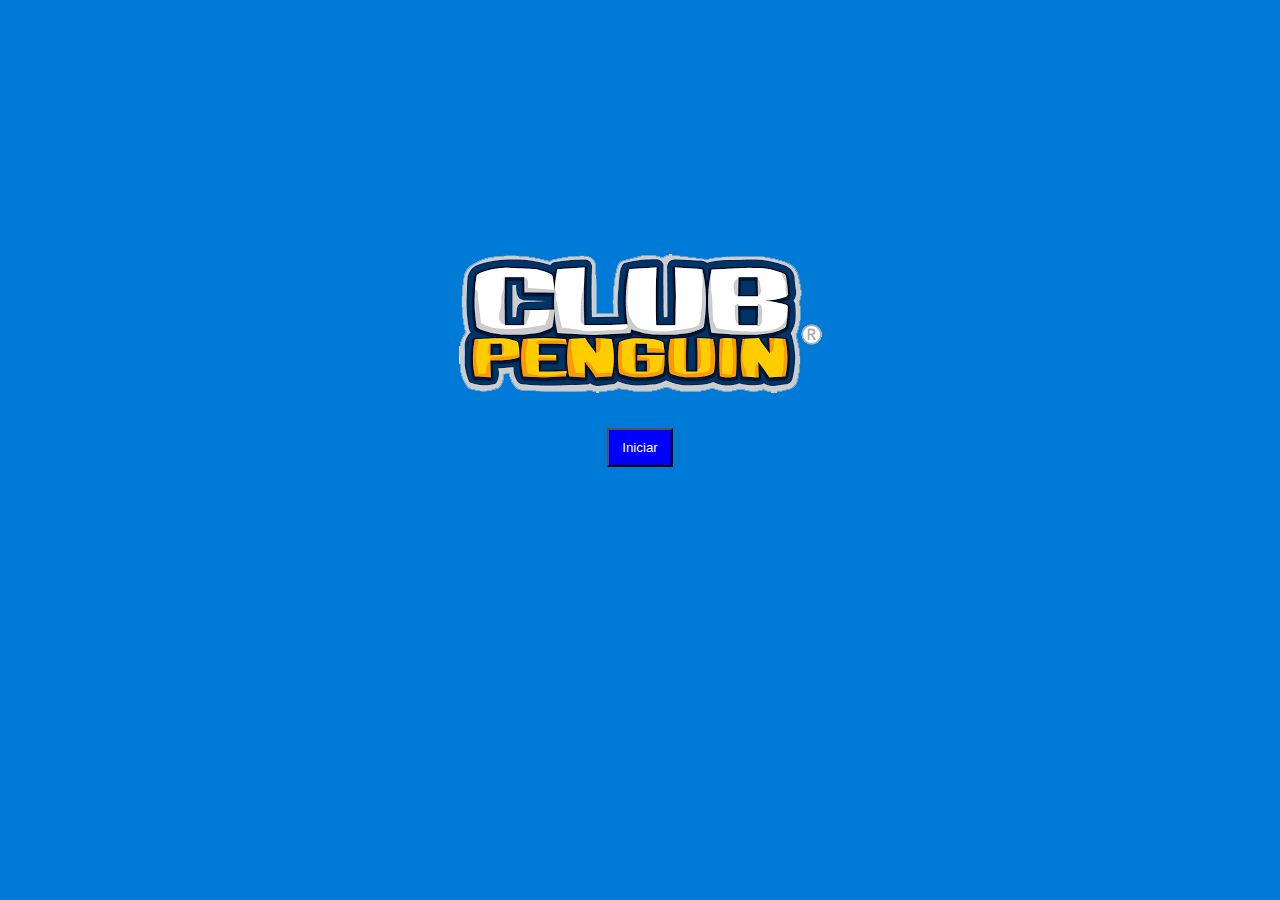
<file: pastamayco/assets/html/index.html>
<!DOCTYPE html>
<html lang="PT-BR">
<head>
    <meta charset="UTF-8">
    <meta name="viewport" content="width=device-width, initial-scale=1.0">
    <title>Club Penguin</title>
    <link rel="icon" href="../download.ico">
    <link rel="stylesheet" href="../css/style.css">
    <style>
        body{
            background-color:#007ad7;
        }
    </style>
</head>
<body>
    <div class="conteudo-centralizado">
        <div class="imagens" style="display:flex; justify-content: center;">
            <img src="../clubpenguin logo.png">
        </div>
        <button id="paginaBotao">Iniciar</button>
    </div>

    <br>
    <br>

    <div class="container">
        <script src="../js/app.js"></script>
    </div>
</body>
</html>
</file>
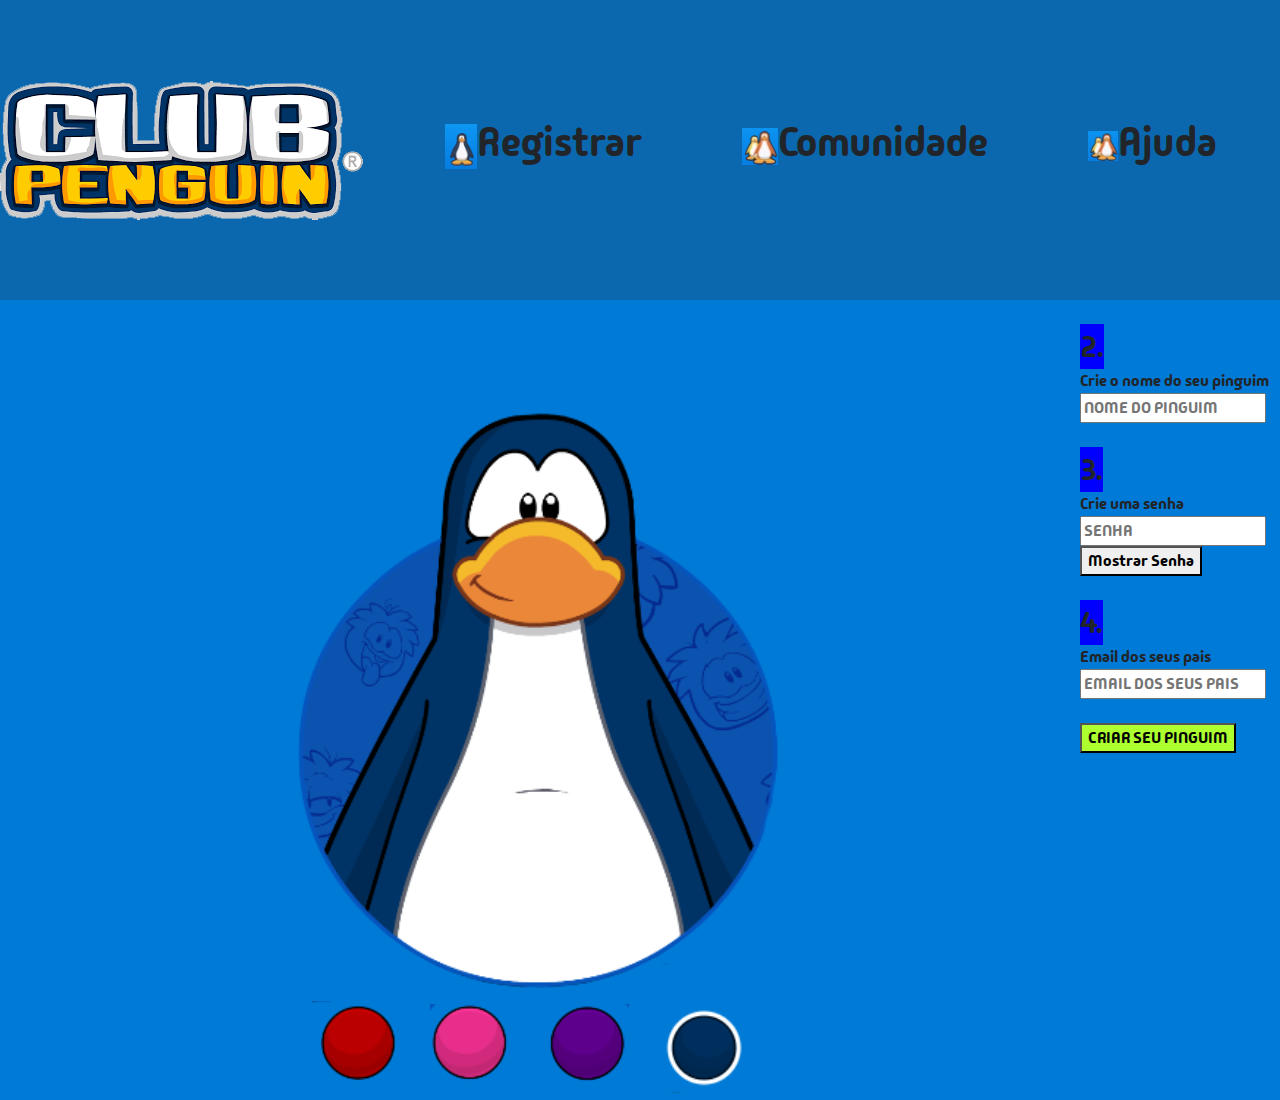
<file: pastamayco/assets/html/pengin.html>
<!DOCTYPE html>
<html lang="PT-BR">
<head>
    <meta charset="UTF-8">
    <meta name="viewport" content="width=device-width, initial-scale=1.0">
    <title>Club Penguin</title>
    <link rel="icon" href="../download.ico">
    <link rel="stylesheet" href="../css/style2.css">
    <link href="https://fonts.googleapis.com/css2?family=Madimi+One&display=swap" rel="stylesheet">
    <link href="https://cdn.jsdelivr.net/npm/bootstrap@5.3.3/dist/css/bootstrap.min.css" rel="stylesheet" integrity="sha384-QWTKZyjpPEjISv5WaRU9OFeRpok6YctnYmDr5pNlyT2bRjXh0JMhjY6hW+ALEwIH" crossorigin="anonymous">
</head>
<body>
    <div class="wrapper"> 
    <header>
            <img id="logo" src="../clubpenguin logo.png" >

        <nav>

           <ul>
        <li><img src="../registrarpengin.png">Registrar</li>
        <li><img src="../comunidadepengin.png">Comunidade</li>
        <li><img src="../comunidadepengin.png" style="width: 30px;">Ajuda</li>

           </ul>

        </nav>

</header>



<main> 
<section class="classe">

    <div class="login">

    
        
        <img id="pinguimImagem" src="../corpinguim3.png">

        <div class="botoes">


        <button class="btn btn-outline-none" onclick="mudarCorParaVermelho()" data-pinguim="../assets/vermelho.png">
         <img id="botaovermelho" src="../botaoVermelho.png">
        </button>

        <button class="btn btn-outline-none" onclick="mudarCorParaRosa()">
            <img id="botaorosa" src="../botaoRosa.png">
        </button>

        <button class="btn btn-outline-none" onclick="mudarCorParaRoxo()">
            <img id="botaoxo" src="../botaoRoxo.png">
        </button>

        <button class="btn btn-outline-none" onclick="mudarParaOrigem()">
            <img id="botaoazul" src="../botaoAzul.png">
        </button>

         </div>

        </div>


        

        <form id="meuFormulario">
        
            <br>
            <span style="background-color: blue; font-size: 30px;">2.</span>
            
                <label for="nome">Crie o nome do seu pinguim</label>
                <input type="text" id="nome" placeholder="NOME DO PINGUIM" onfocus="limparPlaceholder()">
            
            <br>
            <span style="background-color: blue; font-size: 30px;">3.</span>

           
                <label for="senha">Crie uma senha</label>
                <input type="password" id="senha" placeholder="SENHA" onfocus="limparPlaceholder()">
                <button id="mostrarSenhaBtn" onclick="toggleMostrarSenha(event)">Mostrar Senha</button>
           
            <br>
            <span style="background-color: blue; font-size: 30px;">4.</span>

            
                <label for="email">Email dos seus pais</label>
                <input type="email" id="email" placeholder="EMAIL DOS SEUS PAIS" onfocus="limparPlaceholder()">
            
            <br>

          
                <input style="background-color: greenyellow;" type="submit" value="CRIAR SEU PINGUIM">
          



            </form>

    
     </div>

    </div>
   

</section>
</main>
<script>
    document.getElementById('meuFormulario').addEventListener('submit', function(event) {
        event.preventDefault(); 
        
 
        const nome = document.getElementById('nome').value;
        const email = document.getElementById('email').value;
        const cor = document.getElementById('cor').value;
        
   
        const url = `conta.html?nome=${encodeURIComponent(nome)}&email=${encodeURIComponent(email)}&cor=${encodeURIComponent(cor)}`;
        
       
        window.location.href = url;
    });
</script>

    <script src="../js/app2.js"></script>
    <script src="https://cdn.jsdelivr.net/npm/bootstrap@5.3.3/dist/js/bootstrap.bundle.min.js" integrity="sha384-YvpcrYf0tY3lHB60NNkmXc5s9fDVZLESaAA55NDzOxhy9GkcIdslK1eN7N6jIeHz" crossorigin="anonymous"></script>

</body>
</html>
</file>
<file: pastamayco/assets/css/style.css>
body, html {
    height: 80%;
    margin: 0;
    display: flex;
    justify-content: center;
    align-items: center;
}

.imagens{
text-align: center;
margin-bottom: 35px;

}
.container{
    display: flex;
    justify-content: center;
    align-items: center;

}

.conteudo-centralizado{
    text-align: center;
}

button{
    padding: 10px 13px;
    color: white;
    background: blue;
    
}

#paginaBotao{
    padding: 10px 13px;
    color: white;
    background: blue;
}
</file>
<file: pastamayco/assets/css/style2.css>
@import url('https://fonts.googleapis.com/css2?family=Madimi+One&display=swap');



.wrapper{
    display: grid;
    grid-template-columns: 400px auto;
    grid-template-rows: 300px auto 200px;
    grid-template-areas: "header header" "main main" "main main";
    min-height: 100vh;
    font-family: 'Madimi One', sans-serif;

}

main{
    grid-area: main;
    height: 800px;
    background-color: #007ad7;
}

header{
    grid-area: header;
    height: 300px;
    display: flex;
    align-items: center;
    background-color: #0b68af;
  
}
body {
    background-color: #007ad7;
}


li:hover{
    opacity: 0.5;
    background-color: darkblue;
    cursor: pointer;
  }
nav{
    animation-name: borders;
    animation-duration: 2s;
    animation-iteration-count: infinite;
    animation-direction: alternate;
    font-size: 40px;
}
ul{
    display:flex;
    justify-content: space-around;
    list-style-type: none;

    
}
li{
    padding: 50px;

}
.classe{
    display: flex;
    justify-content: space-around;
}


form{
    display: flex;
    flex-direction: column;
    align-items:last baseline;

}
button:hover{
    opacity: 0.5;
    background-color: darkblue;

}

.botoes{
    display: flex;
    justify-content: center;
    align-items: center;
}
</file>
